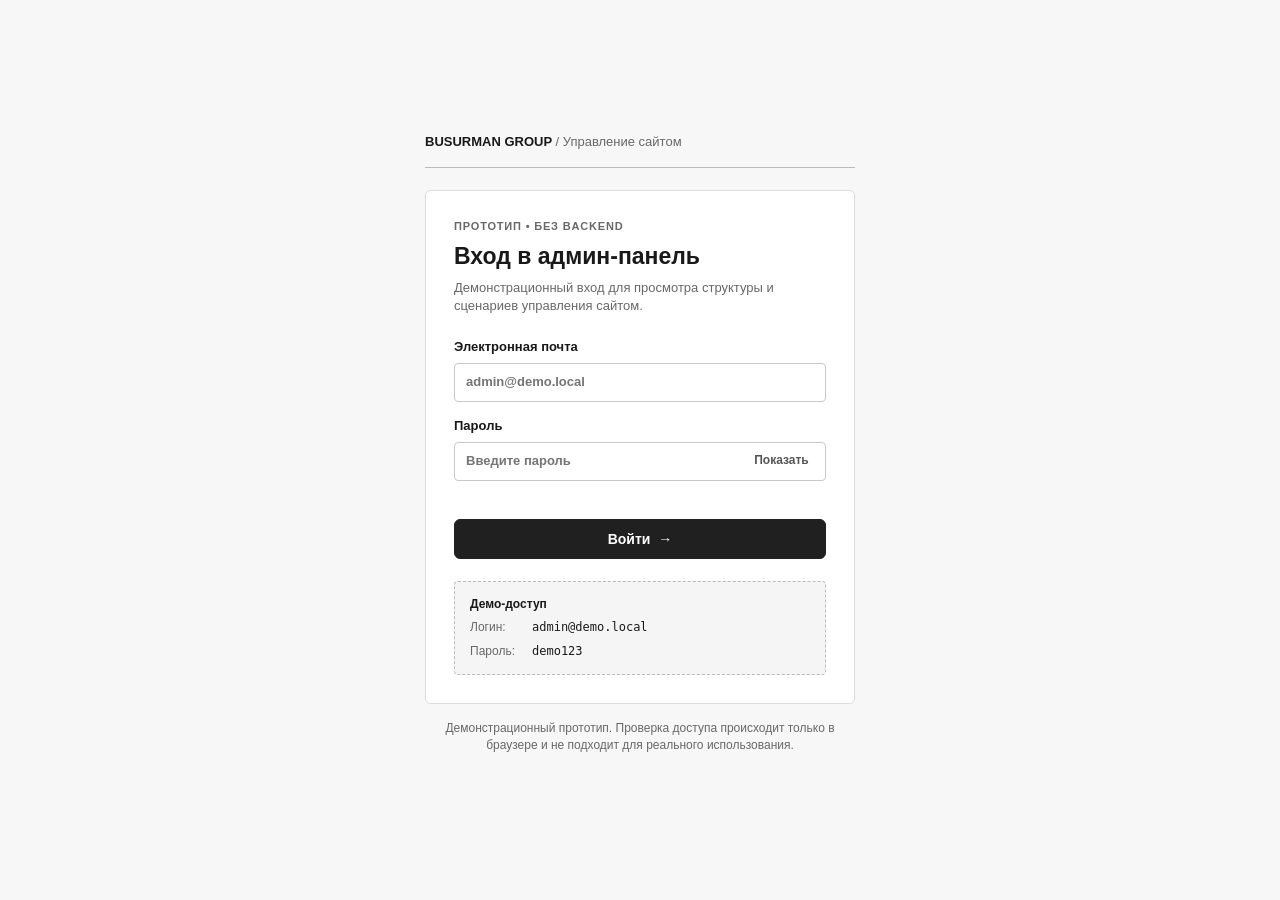
<file: index.html>
<!DOCTYPE html>

<html lang="ru">
<head>
<meta charset="utf-8"/>
<meta content="width=device-width, initial-scale=1" name="viewport"/>
<meta content="noindex, nofollow" name="robots"/>
<title>Админ-панель — Прототип</title>
<link href="style.css?v=5.0.0" rel="stylesheet"/>
<script defer="" src="app.js?v=5.0.0"></script>
</head>
<body data-page="admin">
<svg aria-hidden="true" class="icon-sprite" xmlns="http://www.w3.org/2000/svg">
<symbol id="icon-tags" viewbox="0 0 24 24"><path d="M4 5h10l6 6-9 9-7-7Z" fill="none" stroke="currentColor" stroke-linejoin="round" stroke-width="1.8"></path><circle cx="9" cy="9" fill="none" r="1.5" stroke="currentColor" stroke-width="1.8"></circle></symbol>
<symbol id="icon-images" viewbox="0 0 24 24"><rect fill="none" height="16" rx="2" stroke="currentColor" stroke-width="1.8" width="16" x="4" y="4"></rect><circle cx="9" cy="9" fill="none" r="1.4" stroke="currentColor" stroke-width="1.8"></circle><path d="m5 17 4.5-4.5 3 3L15 13l4 4" fill="none" stroke="currentColor" stroke-linecap="round" stroke-linejoin="round" stroke-width="1.8"></path></symbol>
<symbol id="icon-chart" viewbox="0 0 24 24"><path d="M4 20V11h4v9M10 20V5h4v15M16 20v-8h4v8M3 20h18" fill="none" stroke="currentColor" stroke-linejoin="round" stroke-width="1.8"></path></symbol>
<symbol id="icon-shield" viewbox="0 0 24 24"><path d="m12 3 8 3v6c0 5-3.5 7.5-8 9-4.5-1.5-8-4-8-9V6Z" fill="none" stroke="currentColor" stroke-linejoin="round" stroke-width="1.8"></path><path d="M9 12.5 11 15l4.5-5" fill="none" stroke="currentColor" stroke-linejoin="round" stroke-width="1.8"></path></symbol>
<symbol id="icon-monitor" viewbox="0 0 24 24"><rect fill="none" height="13" rx="2" stroke="currentColor" stroke-width="1.8" width="18" x="3" y="4"></rect><path d="M8 21h8M12 17v4" stroke="currentColor" stroke-linecap="round" stroke-width="1.8"></path></symbol>
<symbol id="icon-home" viewbox="0 0 24 24"><path d="M3 10.5 12 3l9 7.5" fill="none" stroke="currentColor" stroke-linecap="round" stroke-linejoin="round" stroke-width="1.8"></path><path d="M5.5 9.5V20h13V9.5" fill="none" stroke="currentColor" stroke-linecap="round" stroke-linejoin="round" stroke-width="1.8"></path><path d="M9.5 20v-6h5v6" fill="none" stroke="currentColor" stroke-linecap="round" stroke-linejoin="round" stroke-width="1.8"></path></symbol>
<symbol id="icon-book" viewbox="0 0 24 24"><path d="M5 4.5h10.5a3 3 0 0 1 3 3V19H8a3 3 0 0 0-3 3Z" fill="none" stroke="currentColor" stroke-linecap="round" stroke-linejoin="round" stroke-width="1.8"></path><path d="M5 4.5V21" fill="none" stroke="currentColor" stroke-linecap="round" stroke-linejoin="round" stroke-width="1.8"></path><path d="M8 8h7M8 11.5h7" fill="none" stroke="currentColor" stroke-linecap="round" stroke-width="1.8"></path></symbol>
<symbol id="icon-calendar" viewbox="0 0 24 24"><rect fill="none" height="15" rx="2.5" stroke="currentColor" stroke-width="1.8" width="17" x="3.5" y="5.5"></rect><path d="M7.5 3.5v4M16.5 3.5v4M3.5 9.5h17" fill="none" stroke="currentColor" stroke-linecap="round" stroke-width="1.8"></path></symbol>
<symbol id="icon-layout" viewbox="0 0 24 24"><rect fill="none" height="16" rx="2.5" stroke="currentColor" stroke-width="1.8" width="17" x="3.5" y="4"></rect><path d="M3.5 9.5h17M10 9.5V20" fill="none" stroke="currentColor" stroke-width="1.8"></path></symbol>
<symbol id="icon-users" viewbox="0 0 24 24"><path d="M9 11a3.25 3.25 0 1 0 0-6.5A3.25 3.25 0 0 0 9 11Zm7 1a2.75 2.75 0 1 0 0-5.5A2.75 2.75 0 0 0 16 12Z" fill="none" stroke="currentColor" stroke-linecap="round" stroke-linejoin="round" stroke-width="1.8"></path><path d="M3.5 19a5.5 5.5 0 0 1 11 0M13.5 19a4.5 4.5 0 0 1 7 0" fill="none" stroke="currentColor" stroke-linecap="round" stroke-width="1.8"></path></symbol>
<symbol id="icon-play" viewbox="0 0 24 24"><circle cx="12" cy="12" fill="none" r="8.5" stroke="currentColor" stroke-width="1.8"></circle><path d="m10 8.8 5.5 3.2L10 15.2Z" fill="currentColor"></path></symbol>
<symbol id="icon-media" viewbox="0 0 24 24"><path d="M4 16V8a2 2 0 0 1 2-2h1.5a1 1 0 0 1 1 1v10a1 1 0 0 1-1 1H6a2 2 0 0 1-2-2Zm11.5 1V7a1 1 0 0 1 1-1H18a2 2 0 0 1 2 2v8a2 2 0 0 1-2 2h-1.5a1 1 0 0 1-1-1Z" fill="none" stroke="currentColor" stroke-width="1.8"></path><path d="M8.5 8.5a6 6 0 0 1 7 0" fill="none" stroke="currentColor" stroke-linecap="round" stroke-width="1.8"></path></symbol>
<symbol id="icon-inbox" viewbox="0 0 24 24"><path d="M4.5 8.5 7 5h10l2.5 3.5V18a2 2 0 0 1-2 2h-11a2 2 0 0 1-2-2Z" fill="none" stroke="currentColor" stroke-linejoin="round" stroke-width="1.8"></path><path d="M4.5 13h4l1.5 2h4l1.5-2h4" fill="none" stroke="currentColor" stroke-linecap="round" stroke-linejoin="round" stroke-width="1.8"></path></symbol>
<symbol id="icon-card" viewbox="0 0 24 24"><rect fill="none" height="12" rx="2.5" stroke="currentColor" stroke-width="1.8" width="17" x="3.5" y="6"></rect><path d="M3.5 10h17M7 14.5h3.5" fill="none" stroke="currentColor" stroke-linecap="round" stroke-width="1.8"></path></symbol>
<symbol id="icon-settings" viewbox="0 0 24 24"><path d="M12 8.5A3.5 3.5 0 1 0 12 15.5 3.5 3.5 0 0 0 12 8.5Z" fill="none" stroke="currentColor" stroke-width="1.8"></path><path d="M19.4 13.2a1 1 0 0 0 .2 1.1l.1.1a1.8 1.8 0 0 1 0 2.5l-.2.2a1.8 1.8 0 0 1-2.5 0l-.1-.1a1 1 0 0 0-1.1-.2 1 1 0 0 0-.6.9V18a1.8 1.8 0 0 1-1.8 1.8h-.8A1.8 1.8 0 0 1 10.8 18v-.2a1 1 0 0 0-.6-.9 1 1 0 0 0-1.1.2l-.1.1a1.8 1.8 0 0 1-2.5 0l-.2-.2a1.8 1.8 0 0 1 0-2.5l.1-.1a1 1 0 0 0 .2-1.1 1 1 0 0 0-.9-.6H5.5A1.8 1.8 0 0 1 3.7 11v-.8a1.8 1.8 0 0 1 1.8-1.8h.2a1 1 0 0 0 .9-.6 1 1 0 0 0-.2-1.1l-.1-.1a1.8 1.8 0 0 1 0-2.5l.2-.2a1.8 1.8 0 0 1 2.5 0l.1.1a1 1 0 0 0 1.1.2 1 1 0 0 0 .6-.9V3.9A1.8 1.8 0 0 1 12.6 2h.8a1.8 1.8 0 0 1 1.8 1.8V4a1 1 0 0 0 .6.9 1 1 0 0 0 1.1-.2l.1-.1a1.8 1.8 0 0 1 2.5 0l.2.2a1.8 1.8 0 0 1 0 2.5l-.1.1a1 1 0 0 0-.2 1.1 1 1 0 0 0 .9.6h.2a1.8 1.8 0 0 1 1.8 1.8v.8a1.8 1.8 0 0 1-1.8 1.8h-.2a1 1 0 0 0-.9.6Z" fill="none" stroke="currentColor" stroke-linecap="round" stroke-linejoin="round" stroke-width="1.4"></path></symbol>
<symbol id="icon-menu" viewbox="0 0 24 24"><path d="M4 7h16M4 12h16M4 17h16" fill="none" stroke="currentColor" stroke-linecap="round" stroke-width="1.9"></path></symbol>
<symbol id="icon-close" viewbox="0 0 24 24"><path d="M6 6 18 18M18 6 6 18" fill="none" stroke="currentColor" stroke-linecap="round" stroke-width="1.9"></path></symbol>
<symbol id="icon-plus" viewbox="0 0 24 24"><path d="M12 5v14M5 12h14" fill="none" stroke="currentColor" stroke-linecap="round" stroke-width="1.9"></path></symbol>
<symbol id="icon-edit" viewbox="0 0 24 24"><path d="m4 16 10.5-10.5a2.1 2.1 0 0 1 3 0l1 1a2.1 2.1 0 0 1 0 3L8 20l-4 .5Z" fill="none" stroke="currentColor" stroke-linejoin="round" stroke-width="1.8"></path><path d="M13 7l4 4" fill="none" stroke="currentColor" stroke-linecap="round" stroke-width="1.8"></path></symbol>
<symbol id="icon-trash" viewbox="0 0 24 24"><path d="M5 7h14M9 7V5h6v2M8 10v7M12 10v7M16 10v7M7 7l1 12h8l1-12" fill="none" stroke="currentColor" stroke-linecap="round" stroke-linejoin="round" stroke-width="1.8"></path></symbol>
<symbol id="icon-check" viewbox="0 0 24 24"><path d="m5 12 4.2 4.2L19 6.5" fill="none" stroke="currentColor" stroke-linecap="round" stroke-linejoin="round" stroke-width="1.9"></path></symbol>
<symbol id="icon-eye" viewbox="0 0 24 24"><path d="M2.5 12s3.5-6 9.5-6 9.5 6 9.5 6-3.5 6-9.5 6-9.5-6-9.5-6Z" fill="none" stroke="currentColor" stroke-linejoin="round" stroke-width="1.8"></path><circle cx="12" cy="12" fill="none" r="2.8" stroke="currentColor" stroke-width="1.8"></circle></symbol>
<symbol fill="none" id="icon-file-text" stroke="currentColor" stroke-linecap="round" stroke-linejoin="round" stroke-width="1.8" viewbox="0 0 24 24"><path d="M14 2.5H6a2 2 0 0 0-2 2v15a2 2 0 0 0 2 2h12a2 2 0 0 0 2-2v-11Z"></path><path d="M14 2.5v6h6M8 13h8M8 17h6"></path></symbol><symbol fill="none" id="icon-graduation-cap" stroke="currentColor" stroke-linecap="round" stroke-linejoin="round" stroke-width="1.8" viewbox="0 0 24 24"><path d="m2.5 9 9.5-5 9.5 5-9.5 5Z"></path><path d="M6.5 11.5v5c3.1 2.7 7.9 2.7 11 0v-5M21.5 9v7"></path></symbol><symbol fill="none" id="icon-calendar-range" stroke="currentColor" stroke-linecap="round" stroke-linejoin="round" stroke-width="1.8" viewbox="0 0 24 24"><rect height="16" rx="2" width="17" x="3.5" y="5"></rect><path d="M7.5 3v4M16.5 3v4M3.5 10h17M8 14h3M13 14h3M8 18h3"></path></symbol><symbol fill="none" id="icon-clapperboard" stroke="currentColor" stroke-linecap="round" stroke-linejoin="round" stroke-width="1.8" viewbox="0 0 24 24"><rect height="15" rx="2" width="17" x="3.5" y="5"></rect><path d="M3.5 10h17M7 5l-3.5 5M13.5 5 10 10M20 5l-3.5 5M10 13l5 2.8-5 2.7Z"></path></symbol><symbol fill="none" id="icon-message-square-quote" stroke="currentColor" stroke-linecap="round" stroke-linejoin="round" stroke-width="1.8" viewbox="0 0 24 24"><path d="M5 4.5h14a2 2 0 0 1 2 2v10a2 2 0 0 1-2 2H9l-5.5 3v-15a2 2 0 0 1 1.5-2Z"></path><path d="M8 9h3v3H8ZM14 9h3v3h-3Z"></path></symbol><symbol fill="none" id="icon-files" stroke="currentColor" stroke-linecap="round" stroke-linejoin="round" stroke-width="1.8" viewbox="0 0 24 24"><rect height="14" rx="2" width="13" x="7" y="7"></rect><path d="M17 7V5a2 2 0 0 0-2-2H6a2 2 0 0 0-2 2v11a2 2 0 0 0 2 2h1"></path></symbol><symbol fill="none" id="icon-user-round" stroke="currentColor" stroke-linecap="round" stroke-linejoin="round" stroke-width="1.8" viewbox="0 0 24 24"><circle cx="12" cy="8" r="3.5"></circle><path d="M5 20a7 7 0 0 1 14 0"></path></symbol><symbol fill="none" id="icon-chart-line" stroke="currentColor" stroke-linecap="round" stroke-linejoin="round" stroke-width="1.8" viewbox="0 0 24 24"><path d="M3 3v18h18M7 15l4-4 3 2 6-7"></path><path d="M17 6h3v3"></path></symbol><symbol fill="none" id="icon-user-cog" stroke="currentColor" stroke-linecap="round" stroke-linejoin="round" stroke-width="1.8" viewbox="0 0 24 24"><circle cx="9.5" cy="8" r="3.5"></circle><path d="M3 20a6.5 6.5 0 0 1 10-5.5"></path><circle cx="18" cy="17" r="2.2"></circle><path d="M18 12.5v1M18 20.5v1M13.5 17h1M21.5 17h1M14.8 13.8l.7.7M20.5 19.5l.7.7M21.2 13.8l-.7.7M15.5 19.5l-.7.7"></path></symbol><symbol fill="none" id="icon-chevron-down" stroke="currentColor" stroke-linecap="round" stroke-linejoin="round" stroke-width="1.8" viewbox="0 0 24 24"><path d="m6 9 6 6 6-6"></path></symbol><symbol fill="none" id="icon-log-out" stroke="currentColor" stroke-linecap="round" stroke-linejoin="round" stroke-width="1.8" viewbox="0 0 24 24"><path d="M10 4H6a2 2 0 0 0-2 2v12a2 2 0 0 0 2 2h4M14 8l4 4-4 4M8 12h10"></path></symbol></svg>
<div class="shell" id="shell">
<aside aria-label="Основная навигация" class="sidebar" id="sidebar">
<div class="brand">
<div class="brand-name">BUSURMAN GROUP</div>
<div class="brand-subtitle">Администрирование сайта</div>
</div>
<nav aria-label="Основная навигация админ-панели" id="sidebarNav">
<a class="nav-link nav-overview" data-route="overview" href="#/overview"><svg aria-hidden="true" class="nav-icon"><use href="#icon-home"></use></svg><span>Обзор</span></a>
<section class="nav-section" data-nav-section="site">
<button aria-controls="nav-panel-site" aria-expanded="false" class="nav-group-toggle" data-nav-toggle="site" type="button">
<svg aria-hidden="true" class="nav-icon"><use href="#icon-layout"></use></svg><span class="nav-section-title">Сайт</span><svg aria-hidden="true" class="nav-chevron"><use href="#icon-chevron-down"></use></svg>
</button>
<div aria-hidden="true" class="nav-group-panel" id="nav-panel-site" inert="">
<div class="nav-panel-inner"><div class="nav-subnav">
<a class="nav-link nav-child" data-route="site" href="#/site"><svg aria-hidden="true" class="nav-child-icon"><use href="#icon-file-text"></use></svg><span>Страницы</span></a>
<a class="nav-link nav-child" data-route="programs" href="#/programs"><svg aria-hidden="true" class="nav-child-icon"><use href="#icon-graduation-cap"></use></svg><span>Программы</span></a>
<a class="nav-link nav-child" data-route="tariffs" href="#/tariffs"><svg aria-hidden="true" class="nav-child-icon"><use href="#icon-tags"></use></svg><span>Тарифы</span></a>
<a class="nav-link nav-child" data-route="events" href="#/events"><svg aria-hidden="true" class="nav-child-icon"><use href="#icon-calendar-range"></use></svg><span>События</span></a>
<a class="nav-link nav-child" data-route="community" href="#/community"><svg aria-hidden="true" class="nav-child-icon"><use href="#icon-users"></use></svg><span>Сообщество</span></a>
<a class="nav-link nav-child" data-route="preview" href="#/preview"><svg aria-hidden="true" class="nav-child-icon"><use href="#icon-monitor"></use></svg><span>Предпросмотр</span></a>
</div></div>
</div>
</section>
<section class="nav-section" data-nav-section="media">
<button aria-controls="nav-panel-media" aria-expanded="false" class="nav-group-toggle" data-nav-toggle="media" type="button">
<svg aria-hidden="true" class="nav-icon"><use href="#icon-media"></use></svg><span class="nav-section-title">Медиа</span><svg aria-hidden="true" class="nav-chevron"><use href="#icon-chevron-down"></use></svg>
</button>
<div aria-hidden="true" class="nav-group-panel" id="nav-panel-media" inert="">
<div class="nav-panel-inner"><div class="nav-subnav">
<a class="nav-link nav-child" data-route="media" href="#/media"><svg aria-hidden="true" class="nav-child-icon"><use href="#icon-clapperboard"></use></svg><span>Материалы</span></a>
<a class="nav-link nav-child" data-route="reviews" href="#/reviews"><svg aria-hidden="true" class="nav-child-icon"><use href="#icon-message-square-quote"></use></svg><span>Видеоотзывы</span></a>
<a class="nav-link nav-child" data-route="library" href="#/library"><svg aria-hidden="true" class="nav-child-icon"><use href="#icon-images"></use></svg><span>Библиотека</span></a>
</div></div>
</div>
</section>
<section class="nav-section" data-nav-section="sales">
<button aria-controls="nav-panel-sales" aria-expanded="false" class="nav-group-toggle" data-nav-toggle="sales" type="button">
<svg aria-hidden="true" class="nav-icon"><use href="#icon-inbox"></use></svg><span class="nav-section-title">Продажи</span><svg aria-hidden="true" class="nav-chevron"><use href="#icon-chevron-down"></use></svg>
</button>
<div aria-hidden="true" class="nav-group-panel" id="nav-panel-sales" inert="">
<div class="nav-panel-inner"><div class="nav-subnav">
<a class="nav-link nav-child" data-route="leads" href="#/leads"><svg aria-hidden="true" class="nav-child-icon"><use href="#icon-user-round"></use></svg><span>Заявки</span></a>
<a class="nav-link nav-child" data-route="payments" href="#/payments"><svg aria-hidden="true" class="nav-child-icon"><use href="#icon-card"></use></svg><span>Оплаты</span></a>
<a class="nav-link nav-child" data-route="analytics" href="#/analytics"><svg aria-hidden="true" class="nav-child-icon"><use href="#icon-chart-line"></use></svg><span>Аналитика</span></a>
</div></div>
</div>
</section>
<section class="nav-section" data-nav-section="system">
<button aria-controls="nav-panel-system" aria-expanded="false" class="nav-group-toggle" data-nav-toggle="system" type="button">
<svg aria-hidden="true" class="nav-icon"><use href="#icon-settings"></use></svg><span class="nav-section-title">Система</span><svg aria-hidden="true" class="nav-chevron"><use href="#icon-chevron-down"></use></svg>
</button>
<div aria-hidden="true" class="nav-group-panel" id="nav-panel-system" inert="">
<div class="nav-panel-inner"><div class="nav-subnav">
<a class="nav-link nav-child" data-route="staff" href="#/staff"><svg aria-hidden="true" class="nav-child-icon"><use href="#icon-user-cog"></use></svg><span>Команда</span></a>
<a class="nav-link nav-child" data-route="settings" href="#/settings"><svg aria-hidden="true" class="nav-child-icon"><use href="#icon-settings"></use></svg><span>Настройки</span></a>
</div></div>
</div>
</section>
</nav>
<div class="sidebar-footer">Прототип интерфейса · v5.0</div>
</aside>
<div class="workspace">
<header class="topbar">
<div class="topbar-left">
<button aria-expanded="false" aria-label="Открыть меню" class="icon-button mobile-menu" id="menuToggle" type="button"><svg aria-hidden="true" class="icon"><use href="#icon-menu"></use></svg></button>
<span class="topbar-label">Система управления сайтом</span>
<span class="topbar-separator">/</span>
<span id="currentPageName">Обзор</span>
</div>
<div class="topbar-right"><span class="prototype-pill">ДЕМО</span><label class="role-picker"><span>Демо-роль</span><select aria-label="Демо-роль" id="roleSwitcher"></select></label><button class="btn btn-small" data-action="logout" type="button">Выйти</button></div>
</header>
<main class="content" id="mainContent" tabindex="-1"></main>
</div>
<div class="mobile-backdrop" hidden="" id="mobileBackdrop"></div>
</div>
<div id="modalRoot"></div>
<div aria-live="polite" class="toast" id="toast" role="status"></div>
</body>
</html>
</file>
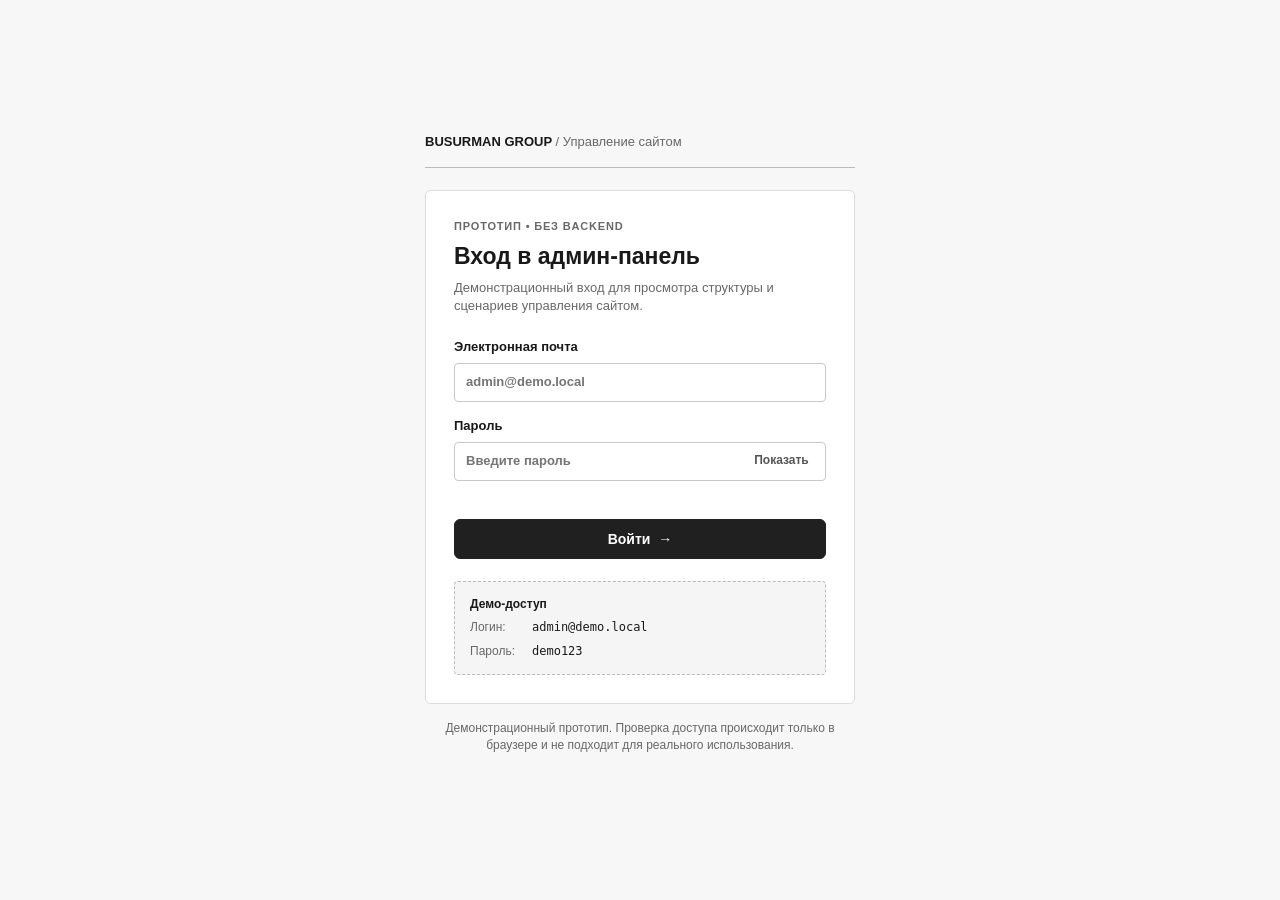
<file: login.html>
<!doctype html>
<html lang="ru">
<head>
  <meta charset="utf-8">
  <meta name="viewport" content="width=device-width, initial-scale=1">
  <meta name="robots" content="noindex, nofollow">
  <title>Вход — Админ-панель сайта</title>
  <link rel="stylesheet" href="style.css?v=5.0.0">
  <script src="app.js?v=5.0.0" defer></script>
</head>
<body data-page="login" class="login-page">
  <main class="login-wrap">
    <div class="login-topline">BUSURMAN GROUP <span> / Управление сайтом</span></div>
    <section class="login-card" aria-labelledby="login-title">
      <div class="eyebrow">ПРОТОТИП • БЕЗ BACKEND</div>
      <h1 id="login-title">Вход в админ-панель</h1>
      <p class="muted">Демонстрационный вход для просмотра структуры и сценариев управления сайтом.</p>
      <form id="loginForm" novalidate>
        <label class="field"><span>Электронная почта</span>
          <input id="loginEmail" name="email" type="email" autocomplete="username" inputmode="email" placeholder="admin@demo.local" aria-describedby="loginError" required>
        </label>
        <label class="field"><span>Пароль</span>
          <span class="password-input-wrap"><input id="loginPassword" name="password" type="password" autocomplete="current-password" placeholder="Введите пароль" aria-describedby="loginError" required>
          <button class="password-toggle" type="button" id="passwordToggle" aria-controls="loginPassword" aria-pressed="false">Показать</button></span>
        </label>
        <div id="loginError" class="form-error login-form-error" role="alert" aria-live="polite"></div>
        <button type="submit" class="btn btn-primary btn-full">Войти <span aria-hidden="true">→</span></button>
      </form>
      <div class="demo-credentials">
        <strong>Демо-доступ</strong>
        <div><span>Логин:</span> <code>admin@demo.local</code></div>
        <div><span>Пароль:</span> <code>demo123</code></div>
      </div>
    </section>
    <p class="tiny muted login-note">Демонстрационный прототип. Проверка доступа происходит только в браузере и не подходит для реального использования.</p>
  </main>
</body>
</html>
</file>
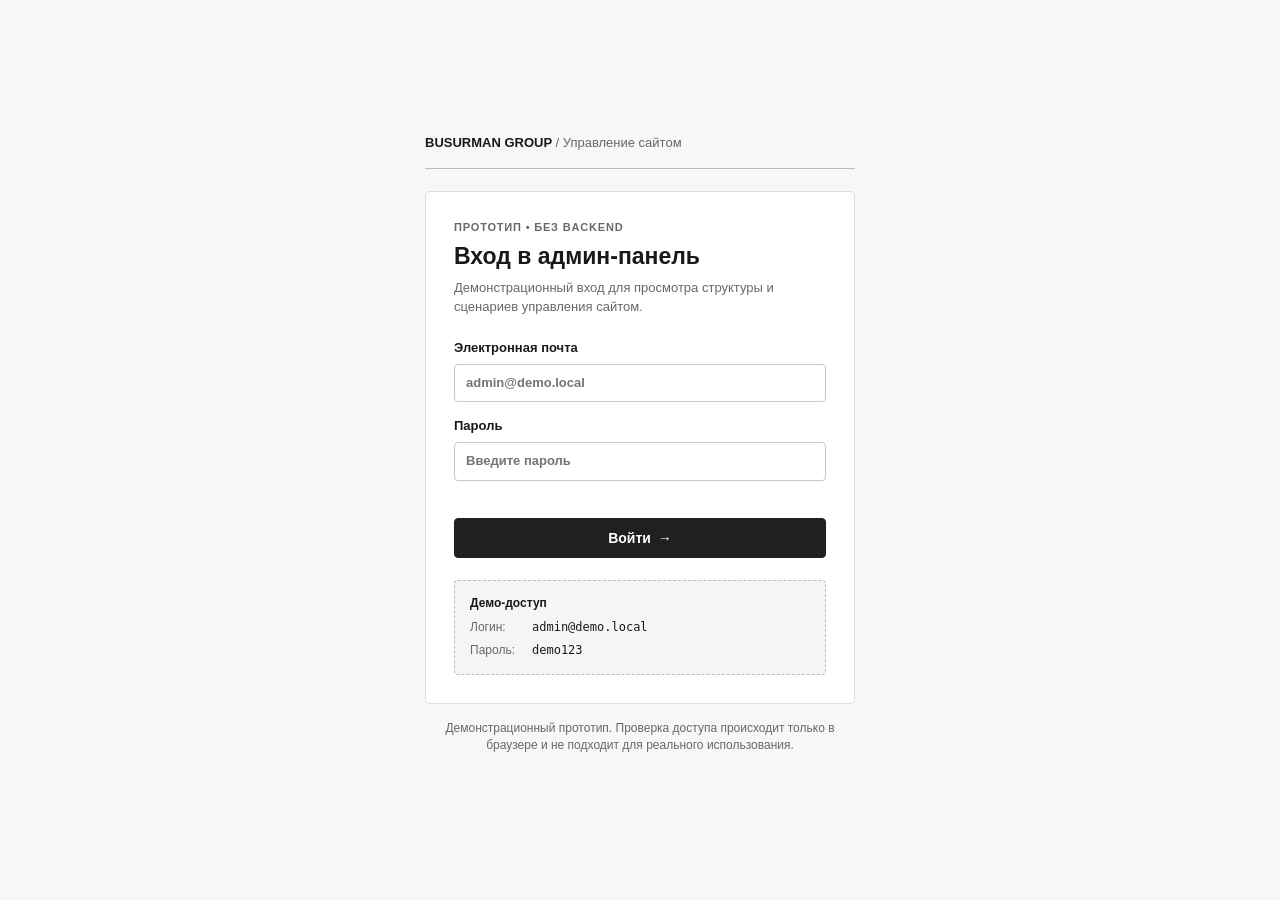
<file: mnt/data/aidar_admin_prototype/login.html>
<!doctype html>
<html lang="ru">
<head>
  <meta charset="utf-8">
  <meta name="viewport" content="width=device-width, initial-scale=1">
  <meta name="robots" content="noindex, nofollow">
  <title>Вход — Админ-панель сайта</title>
  <link rel="stylesheet" href="style.css">
  <script src="app.js" defer></script>
</head>
<body data-page="login" class="login-page">
  <main class="login-wrap">
    <div class="login-topline">BUSURMAN GROUP <span> / Управление сайтом</span></div>
    <section class="login-card" aria-labelledby="login-title">
      <div class="eyebrow">ПРОТОТИП • БЕЗ BACKEND</div>
      <h1 id="login-title">Вход в админ-панель</h1>
      <p class="muted">Демонстрационный вход для просмотра структуры и сценариев управления сайтом.</p>
      <form id="loginForm" novalidate>
        <label class="field"><span>Электронная почта</span>
          <input id="loginEmail" name="email" type="email" autocomplete="username" placeholder="admin@demo.local" required>
        </label>
        <label class="field"><span>Пароль</span>
          <input id="loginPassword" name="password" type="password" autocomplete="current-password" placeholder="Введите пароль" required>
        </label>
        <div id="loginError" class="form-error" role="alert" aria-live="polite"></div>
        <button type="submit" class="btn btn-primary btn-full">Войти <span aria-hidden="true">→</span></button>
      </form>
      <div class="demo-credentials">
        <strong>Демо-доступ</strong>
        <div><span>Логин:</span> <code>admin@demo.local</code></div>
        <div><span>Пароль:</span> <code>demo123</code></div>
      </div>
    </section>
    <p class="tiny muted login-note">Демонстрационный прототип. Проверка доступа происходит только в браузере и не подходит для реального использования.</p>
  </main>
</body>
</html>
</file>
<file: style.css>
:root {
  color-scheme: light;
  --bg: #f7f7f7;
  --paper: #ffffff;
  --ink: #191919;
  --muted: #686868;
  --border: #dddddd;
  --border-strong: #bfbfbf;
  --fill: #f1f1f1;
  --focus: #444;
  --danger: #a42c2c;
  --radius: 6px;
  font-family: -apple-system, BlinkMacSystemFont, "Segoe UI", Arial, sans-serif;
  font-size: 14px;
  line-height: 1.45;
}
* { box-sizing: border-box; }
html, body { margin: 0; min-height: 100%; }
body { background: var(--bg); color: var(--ink); }
a { color: inherit; text-decoration: none; }
a:hover { text-decoration: underline; }
button, input, select, textarea { font: inherit; }
button { cursor: pointer; }
button:disabled { cursor: not-allowed; opacity: .45; }
:focus-visible { outline: 2px solid var(--focus); outline-offset: 2px; }
h1, h2, h3, h4, p { margin-top: 0; }
h1 { font-size: 25px; line-height: 1.2; font-weight: 650; margin-bottom: 8px; }
h2 { font-size: 17px; font-weight: 650; margin-bottom: 0; }
h3 { font-size: 15px; font-weight: 650; margin-bottom: 8px; }
p { margin-bottom: 12px; }
.muted { color: var(--muted); }
.tiny { font-size: 12px; }
.small { font-size: 13px; }
.eyebrow { font-size: 11px; letter-spacing: .075em; font-weight: 700; color: var(--muted); }
.helper { color: var(--muted); font-size: 12px; margin-top: 4px; }
.shell { display: flex; min-height: 100vh; }
.sidebar { position: sticky; top: 0; height: 100vh; overflow-y: auto; flex: 0 0 246px; background: var(--paper); border-right: 1px solid var(--border); display: flex; flex-direction: column; }
.brand { padding: 24px 20px 18px; border-bottom: 1px solid var(--border); }
.brand-name { font-size: 14px; font-weight: 750; letter-spacing: .025em; }
.brand-subtitle { font-size: 12px; margin-top: 4px; color: var(--muted); }
.sidebar nav { padding: 12px 10px; }
.nav-group-title { font-size: 10px; font-weight: 700; letter-spacing: .09em; color: #777; padding: 18px 12px 7px; }
.nav-link { padding: 10px 12px; display: flex; align-items: center; gap: 10px; border-radius: 8px; color: #4d4d4d; font-size: 13px; }
.nav-link:hover { background: var(--fill); text-decoration: none; }
.nav-link.active { background: #efefef; color: #111; font-weight: 650; box-shadow: inset 0 0 0 1px #d5d5d5; }
.icon-sprite { position: absolute; width: 0; height: 0; overflow: hidden; }
.icon { width: 18px; height: 18px; display: inline-block; flex: 0 0 auto; }
.nav-icon { width: 18px; height: 18px; color: #666; flex: 0 0 auto; }
.nav-link.active .nav-icon { color: #111; }
.sidebar-footer { border-top: 1px solid var(--border); padding: 18px 20px; color: var(--muted); font-size: 12px; margin-top: auto; }
.workspace { min-width: 0; flex: 1; }
.topbar { min-height: 68px; background: var(--paper); border-bottom: 1px solid var(--border); padding: 0 34px; display: flex; justify-content: space-between; align-items: center; gap: 15px; }
.topbar-left, .topbar-right { display: flex; align-items: center; gap: 12px; min-width: 0; }
.topbar-label { color: var(--muted); }
.topbar-separator { color: #ccc; }
.topbar-user { font-size: 13px; }
.prototype-pill { font-size: 10px; padding: 3px 8px; border: 1px solid #aaa; border-radius: 3px; font-weight: 700; letter-spacing: .06em; }
.content { max-width: 1500px; padding: 32px 34px 65px; margin: 0 auto; }
.page-heading { display: flex; align-items: flex-start; justify-content: space-between; gap: 18px; margin-bottom: 22px; }
.page-heading p { color: var(--muted); margin-bottom: 0; max-width: 800px; }
.page-actions, .toolbar, .inline-actions { display: flex; align-items: center; gap: 8px; flex-wrap: wrap; }
.page-actions { justify-content: flex-end; }
.btn { display: inline-flex; justify-content: center; align-items: center; gap: 8px; border: 1px solid #bdbdbd; color: #222; background: var(--paper); border-radius: 6px; padding: 9px 13px; min-height: 36px; text-decoration: none; font-weight: 550; white-space: nowrap; }
.btn .icon { width: 16px; height: 16px; }
.btn:hover:not(:disabled) { background: #f1f1f1; text-decoration: none; }
.btn-primary { color: #fff; background: #202020; border-color: #202020; }
.btn-primary:hover:not(:disabled) { color: #fff; background: #424242; }
.btn-small { padding: 6px 9px; min-height: 29px; font-size: 12px; }
.btn-danger { color: var(--danger); border-color: #c9a4a4; }
.btn-full { width: 100%; }
.link-btn { background: transparent; border: 0; padding: 0; font-weight: 600; color: #252525; text-decoration: underline; }
.danger-text { color: var(--danger); }
.card { border: 1px solid var(--border); background: var(--paper); border-radius: var(--radius); padding: 20px; min-width: 0; }
.card + .card { margin-top: 15px; }
.section-title { display: flex; align-items: center; justify-content: space-between; gap: 15px; margin-bottom: 15px; }
.section-title .btn { flex-shrink: 0; }
.note { border: 1px dashed #bbb; background: #fbfbfb; padding: 13px 16px; font-size: 13px; color: #505050; border-radius: 4px; margin-bottom: 22px; }
.note strong { color: #222; }
.grid { display: grid; gap: 14px; }
.stats-grid { grid-template-columns: repeat(4, minmax(0, 1fr)); margin-bottom: 22px; }
.two-col { grid-template-columns: minmax(0, 1.65fr) minmax(280px, 1fr); }
.three-col { grid-template-columns: repeat(3, minmax(0, 1fr)); }
.stat-label { color: var(--muted); font-size: 12px; }
.stat-top { display: flex; align-items: center; justify-content: space-between; gap: 12px; }
.stat-icon-wrap { width: 38px; height: 38px; border-radius: 10px; display: inline-grid; place-items: center; background: #f2f2f2; border: 1px solid #e2e2e2; color: #3a3a3a; }
.stat-icon-wrap .icon { width: 18px; height: 18px; }
.stat-number { margin-top: 12px; font-size: 29px; line-height: 1; font-weight: 650; letter-spacing: -.025em; }
.stat-foot { color: var(--muted); font-size: 11px; margin-top: 10px; }
.toolbar { padding: 14px; border-bottom: 1px solid var(--border); }
.toolbar input { min-width: 200px; flex: 1; }
.toolbar select { max-width: 220px; }
input, select, textarea { background: #fff; color: #222; border: 1px solid #c9c9c9; padding: 9px 11px; border-radius: 4px; outline: none; max-width: 100%; }
input:focus, select:focus, textarea:focus { border-color: #444; box-shadow: 0 0 0 1px #777; }
input[type="checkbox"] { width: 16px; height: 16px; padding: 0; }
textarea { width: 100%; min-height: 90px; resize: vertical; }
.field { display: flex; flex-direction: column; gap: 6px; min-width: 0; font-size: 13px; font-weight: 600; }
.field > input, .field > select { width: 100%; }
.field small { color: var(--muted); font-size: 11px; font-weight: 400; }
.checkbox-field { display: flex; gap: 9px; align-items: flex-start; font-weight: 500; padding: 10px 0; }
.checkbox-field span { flex: 1; }
.form-grid { display: grid; grid-template-columns: 1fr 1fr; gap: 14px; }
.form-grid > .full { grid-column: 1 / -1; }
.table-wrap { max-width: 100%; overflow-x: auto; }
table { width: 100%; border-collapse: collapse; white-space: nowrap; font-size: 13px; }
thead { background: #fafafa; }
th, td { padding: 12px 14px; text-align: left; border-bottom: 1px solid #e9e9e9; vertical-align: middle; }
th { color: #626262; font-size: 11px; font-weight: 700; }
tbody tr:hover { background: #fcfcfc; }
tr:last-child td { border-bottom: 0; }
.td-wrap { white-space: normal; min-width: 170px; max-width: 330px; }
.cell-primary { font-weight: 600; }
.cell-detail { font-size: 11px; color: var(--muted); margin-top: 3px; }
.row-actions { display: flex; align-items: center; justify-content: flex-end; gap: 8px; }
.tag { display: inline-block; background: #f1f1f1; border: 1px solid #dedede; border-radius: 3px; padding: 3px 7px; font-size: 11px; font-weight: 600; color: #454545; }
.tag.solid { background: #e3e3e3; border-color: #b9b9b9; }
.tag.dashed { background: #fff; border-style: dashed; }
.table-footer { border-top: 1px solid var(--border); display: flex; justify-content: space-between; padding: 11px 14px; gap: 10px; font-size: 12px; color: var(--muted); }
.empty { padding: 38px 20px; text-align: center; color: var(--muted); }
.list-clean { list-style: none; padding: 0; margin: 0; }
.list-clean li { padding: 12px 0; border-top: 1px solid #ebebeb; }
.list-clean li:first-child { border-top: 0; }
.list-row { display: flex; gap: 12px; align-items: flex-start; justify-content: space-between; }
.list-row > div { min-width: 0; }
.list-row p { color: var(--muted); font-size: 12px; margin: 3px 0 0; }
.metric-bar { height: 7px; background: #ececec; border-radius: 4px; overflow: hidden; min-width: 90px; }
.metric-bar span { height: 100%; display: block; background: #555; }
.steps { display: flex; flex-wrap: wrap; gap: 7px; }
.step { flex: 1; min-width: 145px; border: 1px solid #d4d4d4; padding: 12px; border-radius: 4px; }
.step b { display: block; margin-bottom: 5px; }
.step p { color: var(--muted); font-size: 12px; margin: 0; }
.mini-heading { margin-bottom: 6px; font-weight: 650; }
.divider { height: 1px; background: var(--border); margin: 18px 0; }
.preview-list { display: grid; gap: 10px; }
.preview-item { border: 1px dashed var(--border-strong); padding: 14px; display: flex; align-items: center; justify-content: space-between; gap: 14px; border-radius: 4px; }
.preview-item .sequence { font-weight: 700; color: var(--muted); width: 25px; }
.preview-item > div { flex: 1; }
.preview-item small { display: block; margin-top: 3px; color: var(--muted); }
.tabs { display: flex; gap: 5px; border-bottom: 1px solid var(--border); padding: 0 18px; overflow-x: auto; }
.tab { border: none; background: transparent; border-bottom: 2px solid transparent; padding: 12px; white-space: nowrap; }
.tab[aria-selected="true"] { border-bottom-color: #111; font-weight: 650; }
.tab:hover { background: #f8f8f8; }
.info-grid { display: grid; grid-template-columns: 160px 1fr; gap: 10px 16px; }
.info-grid dt { color: var(--muted); }
.info-grid dd { margin: 0; overflow-wrap: anywhere; }
.modal-backdrop { position: fixed; inset: 0; z-index: 50; display: flex; justify-content: center; align-items: center; background: rgb(0 0 0 / .44); padding: 18px; }
.modal { background: white; width: min(700px, 100%); max-height: min(860px, 94vh); display: flex; flex-direction: column; border: 1px solid #777; border-radius: 5px; box-shadow: 0 12px 45px rgb(0 0 0 / .18); }
.modal-header { display: flex; align-items: center; justify-content: space-between; padding: 18px 22px; border-bottom: 1px solid var(--border); }
.modal-header h2 { margin: 0; }
.icon-button { display: inline-grid; place-items: center; width: 34px; height: 34px; background: white; border: 1px solid #ccc; border-radius: 8px; color: #333; }
.icon-button:hover { background: #f5f5f5; }
.icon-button .icon { width: 17px; height: 17px; }
.modal-body { padding: 20px 22px; overflow: auto; flex: 1 1 auto; min-height: 0; }
#entityForm { display: flex; flex-direction: column; min-height: 0; overflow: hidden; }
.modal-footer { flex: 0 0 auto; border-top: 1px solid var(--border); padding: 15px 22px; display: flex; justify-content: flex-end; gap: 9px; }
.form-error { color: var(--danger); font-size: 12px; min-height: 18px; margin: 4px 0; }
.toast { position: fixed; bottom: 25px; right: 25px; z-index: 60; padding: 12px 18px; background: #252525; color: white; border-radius: 4px; box-shadow: 0 8px 24px rgb(0 0 0 / .14); opacity: 0; transform: translateY(12px); pointer-events: none; transition: opacity .2s, transform .2s; font-size: 13px; }
.toast.visible { opacity: 1; transform: translateY(0); }
.login-page { min-height: 100vh; display: grid; place-items: center; padding: 25px; }
.login-wrap { width: 100%; max-width: 430px; }
.login-topline { font-weight: 700; font-size: 13px; padding-bottom: 15px; border-bottom: 1px solid #bbb; margin-bottom: 22px; }
.login-topline span { font-weight: 400; color: var(--muted); }
.login-card { padding: 28px; background: #fff; border: 1px solid var(--border); border-radius: 5px; }
.login-card h1 { font-size: 23px; margin-top: 8px; }
.login-card .muted { font-size: 13px; margin: 0 0 22px; }
.login-card .field { margin-bottom: 15px; }
.demo-credentials { padding: 14px 15px; background: #f5f5f5; border: 1px dashed #bbb; border-radius: 4px; margin-top: 22px; font-size: 12px; }
.demo-credentials > div { margin-top: 6px; display: flex; gap: 8px; }
.demo-credentials span { color: var(--muted); width: 54px; }
.demo-credentials code { font-size: 12px; }
.login-note { margin-top: 16px; text-align: center; }
.quick-grid .btn { justify-content: flex-start; }
.mobile-menu, .mobile-backdrop { display: none; }
@media (max-width: 1050px) { .stats-grid { grid-template-columns: repeat(2, minmax(0, 1fr)); } .two-col, .three-col { grid-template-columns: 1fr; } .sidebar { flex-basis: 220px; } .content { padding: 25px; } .topbar { padding: 0 25px; } }
@media (max-width: 760px) {
  .sidebar { position: fixed; left: 0; top: 0; width: 265px; height: 100vh; z-index: 40; transform: translateX(-110%); transition: transform .2s; box-shadow: 3px 0 16px rgb(0 0 0 / .08); }
  .sidebar.open { transform: translateX(0); }
  .mobile-menu { display: inline-grid; }
  .mobile-backdrop:not([hidden]) { display: block; background: rgb(0 0 0 / .25); position: fixed; inset: 0; z-index: 30; }
  .topbar { min-height: 58px; padding: 0 16px; }
  .topbar-label, .topbar-separator, .topbar-user { display: none; }
  .content { padding: 21px 15px 40px; }
  .page-heading { display: block; }
  .page-actions { margin-top: 13px; justify-content: flex-start; }
  h1 { font-size: 22px; }
  .card { padding: 14px; }
  .toolbar { padding: 10px; }
  .toolbar input { flex-basis: 100%; }
  .toolbar select { max-width: none; flex: 1; min-width: 120px; }
  .form-grid { grid-template-columns: 1fr; }
  .info-grid { grid-template-columns: 110px 1fr; }
  .modal-body { padding: 16px; }
  .modal-header, .modal-footer { padding: 13px 16px; }
  .preview-item { align-items: flex-start; }
  .preview-item .btn { align-self: center; }
}
@media (max-width: 400px) { .stats-grid { grid-template-columns: 1fr 1fr; gap: 8px; } .stat-number { font-size: 23px; } .stat-foot { font-size: 10px; } .login-card { padding: 20px; } }

/* Дополнительные интерфейсы v2 — те же нейтральные цвета и типографика. */
.role-picker { display: flex; align-items: center; gap: 7px; font-size: 12px; color: var(--muted); }
.role-picker select { max-width: 240px; border: 1px solid var(--border); background: white; color: var(--ink); padding: 6px 7px; font-size: 12px; border-radius: 5px; }
.mode-switch { display: flex; align-items: center; gap: 7px; margin-bottom: 15px; }
.mode-switch .btn { padding: 7px 14px; }
.calendar-scroll { overflow-x: auto; }
.calendar-grid { display: grid; grid-template-columns: repeat(7,minmax(110px,1fr)); border: 1px solid var(--border); min-width: 770px; }
.calendar-head { padding: 10px; color: var(--muted); background: #f4f4f4; font-size: 12px; text-align: center; border-bottom: 1px solid var(--border); }
.calendar-cell { min-height: 122px; border-top: 1px solid var(--border); border-right: 1px solid var(--border); padding: 8px; background: white; }
.calendar-cell:nth-child(7n) { border-right: 0; }
.calendar-empty { background: #fafafa; }
.calendar-day { font-weight: 650; font-size: 12px; margin-bottom: 8px; }
.calendar-event { display: block; text-align: left; font-size: 11px; white-space: normal; width: 100%; padding: 7px; background: #f0f0f0; border: 1px solid #dedede; border-radius: 5px; margin-bottom: 5px; color: #333; }
.calendar-event:hover { background: #e4e4e4; }
.calendar-event small { display: block; margin-top: 4px; color: #777; }
.calendar-event.cancelled { opacity: .5; text-decoration: line-through; }
.kanban { display: grid; grid-template-columns: repeat(4,minmax(190px,1fr)); align-items: start; gap: 12px; overflow-x: auto; }
.kanban-col { background: #eee; padding: 11px; min-height: 300px; border: 1px solid #dedede; border-radius: 6px; }
.kanban-header { display: flex; align-items: center; justify-content: space-between; padding: 4px 2px 12px; }
.kanban-header span { background: white; border: 1px solid #ddd; padding: 1px 7px; border-radius: 20px; font-size: 12px; }
.kanban-card { display: grid; gap: 5px; width: 100%; text-align: left; background: white; border: 1px solid #d6d6d6; border-radius: 6px; padding: 12px; margin-bottom: 8px; color: var(--ink); }
.kanban-card:hover { border-color: #999; }
.kanban-card small { color: var(--muted); }
.modal-wide { width: min(900px,100%); }
.profile-grid { display: grid; grid-template-columns: 1fr 1fr; gap: 24px; }
.timeline { max-height: 275px; overflow-y: auto; border-left: 2px solid #e0e0e0; margin: 12px 0 17px 7px; }
.timeline-item { padding: 0 0 14px 14px; position: relative; }
.timeline-item::before { content: ''; position: absolute; left: -6px; top: 4px; width: 8px; height: 8px; border-radius: 50%; background: #999; }
.timeline-item b { font-size: 12px; }
.timeline-item p { color: var(--muted); font-size: 13px; margin: 4px 0 0; overflow-wrap: anywhere; }
.note-form { padding-top: 5px; }
.asset-grid { display: grid; grid-template-columns: repeat(3,minmax(0,1fr)); gap: 14px; margin-top: 16px; }
.asset-card { padding: 0; overflow: hidden; }
.asset-thumb { background: #f1f1f1; height: 150px; display: grid; place-items: center; overflow: hidden; border-bottom: 1px solid var(--border); }
.asset-thumb .icon { width: 34px; height: 34px; color: #aaa; }
.asset-thumb img { width: 100%; height: 100%; object-fit: cover; }
.asset-body { padding: 14px; }
.asset-body strong { display: block; overflow-wrap: anywhere; }
.asset-body p { margin: 6px 0; }
.asset-body .row-actions { margin-top: 12px; flex-wrap: wrap; }
.upload-control { cursor: pointer; }
.preview-tools { display: flex; align-items: end; gap: 14px; flex-wrap: wrap; margin-bottom: 16px; }
.preview-tools label { display: grid; gap: 7px; font-size: 12px; color: var(--muted); }
.preview-tools select, .toolbar select, .toolbar label select { border: 1px solid #ccc; background: white; border-radius: 5px; padding: 8px 10px; color: #222; }
.preview-tools select { min-width: 170px; max-width: 360px; }
.preview-stage { min-height: 580px; display: flex; justify-content: center; align-items: flex-start; background: #ededed; padding: 24px; border: 1px solid var(--border); border-radius: 7px; overflow: auto; }
.site-mock { background: white; border: 1px solid #d7d7d7; min-height: 480px; box-shadow: 0 8px 28px rgb(0 0 0 / .055); transition: width .2s; }
.mock-phone { width: 360px; max-width: 100%; }
.mock-desktop { width: 100%; max-width: 1040px; }
.mock-bar { display: flex; justify-content: space-between; padding: 16px 22px; font-size: 11px; border-bottom: 1px solid #ddd; }
.mock-hero { padding: 43px 23px; background: #eee; }
.mock-hero h1 { font-size: clamp(24px,3vw,42px); max-width: 650px; }
.mock-hero p { color: #555; }
.mock-section { padding: 29px 23px; }
.mock-section h3 { margin-top: 20px; }
.preview-tariff { padding: 10px 0; border-bottom: 1px solid #eee; display: flex; justify-content: space-between; gap: 15px; flex-wrap: wrap; }
.mock-bottom { padding: 16px 23px; font-size: 11px; color: #999; border-top: 1px solid #ddd; }
.bars { display: grid; gap: 13px; }
.bar-row { display: grid; grid-template-columns: minmax(105px,1fr) minmax(70px,2fr) 105px; align-items: center; gap: 12px; font-size: 12px; }
.bar-row > span { min-width: 0; overflow-wrap: anywhere; }
.bar-row b { text-align: right; }
.bar-track { height: 11px; background: #eee; border-radius: 2px; overflow: hidden; }
.bar-fill { background: #777; height: 100%; min-width: 0; }
@media (max-width: 1250px) { .asset-grid { grid-template-columns: repeat(2,minmax(0,1fr)); } }
@media (max-width: 850px) { .kanban { grid-template-columns: repeat(4,210px); } .profile-grid { grid-template-columns: 1fr; } }
@media (max-width: 760px) { .role-picker span { display: none; } .role-picker select { max-width: 140px; } .asset-grid { grid-template-columns: 1fr; } .preview-stage { padding: 12px; } .bar-row { grid-template-columns: 90px minmax(70px,1fr) 65px; gap: 7px; } .calendar-grid { min-width: 770px; } .mode-switch { flex-wrap: wrap; } }
@media (max-width: 760px) {
  .topbar { gap: 7px; }
  .topbar-left, .topbar-right { gap: 6px; }
  .topbar .prototype-pill { display: none; }
  .topbar-left #currentPageName { display: block; max-width: 98px; font-size: 12px; white-space: nowrap; overflow: hidden; text-overflow: ellipsis; }
  .role-picker select { width: 98px; max-width: 98px; font-size: 11px; }
  .topbar-right .btn { padding: 5px 7px; min-height: 29px; }
}

.password-input-wrap { display: flex; align-items: center; position: relative; width: 100%; }
.password-input-wrap input { width: 100%; padding-right: 92px; }
.password-toggle { position: absolute; right: 7px; min-width: 75px; height: 32px; padding: 0 7px; border: none; background: transparent; color: #555; font-size: 12px; font-weight: 600; border-radius: 4px; }
.password-toggle:hover { background: #f1f1f1; }
.login-form-error { min-height: 19px; }
.login-page input[aria-invalid="true"] { border-color: #b92e2e; outline-color: #b92e2e; }
@media (max-width: 1050px) { .sidebar { flex-basis: 220px; } }
@media (max-width: 760px) {
  .sidebar { width: min(310px, 88vw); flex-basis: auto; }
  .sidebar nav { padding-top: 12px; }
  .nav-group-toggle { min-height: 47px; }
  .nav-child { min-height: 43px; }
  .context-nav { gap: 16px; margin-bottom: 18px; }
}



/* v5.0 — компактная навигация со вложенными разделами и мягкими анимациями */
.sidebar { flex: 0 0 252px; }
.sidebar nav#sidebarNav { display: flex; flex-direction: column; gap: 5px; padding: 16px 12px 25px; }
.sidebar .nav-link { min-height: 41px; padding: 10px 12px; gap: 12px; border-radius: 9px; font-size: 13px; line-height: 1.3; transition: background-color .18s ease, color .18s ease, box-shadow .18s ease; }
.sidebar .nav-link:hover { background: #f4f4f4; }
.sidebar .nav-overview { font-weight: 620; margin-bottom: 5px; }
.sidebar .nav-overview.active { color: #171717; background: #ececec; box-shadow: none; }
.sidebar .nav-overview .nav-icon { width: 19px; height: 19px; }
.nav-section { min-width: 0; }
.nav-group-toggle { width: 100%; min-height: 45px; border: 1px solid transparent; border-radius: 9px; background: none; color: #424242; display: flex; align-items: center; gap: 12px; padding: 10px 12px; cursor: pointer; text-align: left; font-weight: 640; font-size: 13px; transition: background-color .2s ease, border-color .2s ease, color .2s ease; }
.nav-group-toggle .nav-icon { width: 19px; height: 19px; color: #666; }
.nav-group-toggle:hover { background: #f4f4f4; }
.nav-group-toggle:active { background: #eaeaea; }
.nav-section.contains-active > .nav-group-toggle { color: #161616; }
.nav-section.expanded > .nav-group-toggle { background: #f1f1f1; border-color: #ededed; }
.nav-section.expanded > .nav-group-toggle .nav-icon { color: #333; }
.nav-section-title { flex: 1; }
.nav-chevron { flex-shrink: 0; width: 15px; height: 15px; color: #888; transition: transform .25s cubic-bezier(.2,.75,.25,1); }
.nav-section.expanded .nav-chevron { transform: rotate(-180deg); }
.nav-group-panel { display: grid; grid-template-rows: 0fr; opacity: 0; visibility: hidden; transition: grid-template-rows .28s cubic-bezier(.22,.8,.28,1), opacity .19s ease, visibility .28s; }
.nav-section.expanded .nav-group-panel { grid-template-rows: 1fr; opacity: 1; visibility: visible; }
.nav-panel-inner { overflow: hidden; min-height: 0; }
.nav-subnav { margin: 5px 0 8px 17px; border-left: 1px solid #e5e5e5; padding: 0 0 0 9px; display: flex; flex-direction: column; gap: 2px; }
.sidebar .nav-child { min-height: 39px; padding: 9px 11px; gap: 11px; color: #656565; font-size: 12.7px; font-weight: 440; position: relative; }
.nav-child-icon { width: 16px; height: 16px; flex-shrink: 0; color: #828282; transition: color .18s ease; }
.sidebar .nav-child:hover { background: #f6f6f6; color: #222; }
.sidebar .nav-child:hover .nav-child-icon { color: #4a4a4a; }
.sidebar .nav-child.active { background: #eaeaea; color: #171717; box-shadow: none; font-weight: 660; }
.sidebar .nav-child.active .nav-child-icon { color: #222; }
.sidebar .nav-child.active::before { content: ''; position: absolute; left: -10px; top: 9px; bottom: 9px; border-radius: 4px; width: 2px; background: #333; }
.sidebar-footer { padding: 15px 20px; font-size: 11px; color: #888; }
/* Состояние hover/active у кнопок и ссылок */
.btn { transition: background-color .17s ease, border-color .17s ease, transform .17s ease, box-shadow .17s ease; }
.btn:active:not(:disabled) { transform: translateY(1px); }
.icon-button { transition: background-color .17s ease, border-color .17s ease; }
.stat-card { transition: transform .2s ease, box-shadow .2s ease; }
.stat-card:hover { transform: translateY(-2px); box-shadow: 0 5px 15px rgb(0 0 0 / .035); }
/* Анимация только при смене маршрута, НЕ при каждом вводе в таблице/форме */
.content.route-enter { animation: routeAppear .25s cubic-bezier(.2,.75,.35,1) both; }
@keyframes routeAppear { from { opacity: .55; transform: translateY(7px); } to { opacity: 1; transform: translateY(0); } }
.modal-backdrop { animation: backdropIn .2s ease-out both; }
.modal { animation: dialogIn .22s cubic-bezier(.2,.75,.35,1) both; }
@keyframes backdropIn { from { opacity: 0; } to { opacity: 1; } }
@keyframes dialogIn { from { opacity: .65; transform: translateY(10px) scale(.985); } to { opacity: 1; transform: translateY(0) scale(1); } }
.login-card { animation: dialogIn .3s ease-out both; }
.sidebar.open { will-change: transform; }
@media (max-width:1050px) { .sidebar { flex-basis: 232px; } }
@media (max-width:760px) {
  .sidebar { width: min(305px, 88vw); flex-basis: auto; }
  .sidebar nav#sidebarNav { padding: 14px 12px 24px; }
  .nav-group-toggle { min-height: 48px; }
  .sidebar .nav-child { min-height: 44px; }
  .sidebar .nav-link { min-height: 43px; }
  .sidebar .nav-overview { min-height: 47px; }
}
@media (prefers-reduced-motion:reduce) {
  *, *::before, *::after { animation-duration: .01ms !important; animation-iteration-count: 1 !important; transition-duration: .01ms !important; scroll-behavior: auto !important; }
}
</file>
<file: mnt/data/aidar_admin_prototype/style.css>
:root {
  color-scheme: light;
  --bg: #f7f7f7;
  --paper: #ffffff;
  --ink: #191919;
  --muted: #686868;
  --border: #dddddd;
  --border-strong: #bfbfbf;
  --fill: #f1f1f1;
  --focus: #444;
  --danger: #a42c2c;
  --radius: 6px;
  font-family: -apple-system, BlinkMacSystemFont, "Segoe UI", Arial, sans-serif;
  font-size: 14px;
  line-height: 1.45;
}
* { box-sizing: border-box; }
html, body { margin: 0; min-height: 100%; }
body { background: var(--bg); color: var(--ink); }
a { color: inherit; text-decoration: none; }
a:hover { text-decoration: underline; }
button, input, select, textarea { font: inherit; }
button { cursor: pointer; }
button:disabled { cursor: not-allowed; opacity: .45; }
:focus-visible { outline: 2px solid var(--focus); outline-offset: 2px; }
h1, h2, h3, h4, p { margin-top: 0; }
h1 { font-size: 25px; line-height: 1.2; font-weight: 650; margin-bottom: 8px; }
h2 { font-size: 17px; font-weight: 650; margin-bottom: 0; }
h3 { font-size: 15px; font-weight: 650; margin-bottom: 8px; }
p { margin-bottom: 12px; }
.muted { color: var(--muted); }
.tiny { font-size: 12px; }
.small { font-size: 13px; }
.eyebrow { font-size: 11px; letter-spacing: .075em; font-weight: 700; color: var(--muted); }
.helper { color: var(--muted); font-size: 12px; margin-top: 4px; }
.shell { display: flex; min-height: 100vh; }
.sidebar { position: sticky; top: 0; height: 100vh; overflow-y: auto; flex: 0 0 246px; background: var(--paper); border-right: 1px solid var(--border); display: flex; flex-direction: column; }
.brand { padding: 24px 20px 18px; border-bottom: 1px solid var(--border); }
.brand-name { font-size: 14px; font-weight: 750; letter-spacing: .025em; }
.brand-subtitle { font-size: 12px; margin-top: 4px; color: var(--muted); }
.sidebar nav { padding: 12px 10px; }
.nav-group-title { font-size: 10px; font-weight: 700; letter-spacing: .09em; color: #777; padding: 18px 12px 7px; }
.nav-link { padding: 10px 12px; display: flex; align-items: center; gap: 9px; border-radius: 4px; color: #4d4d4d; font-size: 13px; }
.nav-link:hover { background: var(--fill); text-decoration: none; }
.nav-link.active { background: #eaeaea; color: #111; font-weight: 650; }
.nav-symbol { font-size: 13px; color: #666; width: 16px; }
.sidebar-footer { border-top: 1px solid var(--border); padding: 18px 20px; color: var(--muted); font-size: 12px; margin-top: auto; }
.workspace { min-width: 0; flex: 1; }
.topbar { min-height: 68px; background: var(--paper); border-bottom: 1px solid var(--border); padding: 0 34px; display: flex; justify-content: space-between; align-items: center; gap: 15px; }
.topbar-left, .topbar-right { display: flex; align-items: center; gap: 12px; min-width: 0; }
.topbar-label { color: var(--muted); }
.topbar-separator { color: #ccc; }
.topbar-user { font-size: 13px; }
.prototype-pill { font-size: 10px; padding: 3px 8px; border: 1px solid #aaa; border-radius: 3px; font-weight: 700; letter-spacing: .06em; }
.content { max-width: 1500px; padding: 32px 34px 65px; margin: 0 auto; }
.page-heading { display: flex; align-items: flex-start; justify-content: space-between; gap: 18px; margin-bottom: 22px; }
.page-heading p { color: var(--muted); margin-bottom: 0; max-width: 800px; }
.page-actions, .toolbar, .inline-actions { display: flex; align-items: center; gap: 8px; flex-wrap: wrap; }
.page-actions { justify-content: flex-end; }
.btn { display: inline-flex; justify-content: center; align-items: center; gap: 7px; border: 1px solid #bdbdbd; color: #222; background: var(--paper); border-radius: 4px; padding: 9px 13px; min-height: 36px; text-decoration: none; font-weight: 550; white-space: nowrap; }
.btn:hover:not(:disabled) { background: #f1f1f1; text-decoration: none; }
.btn-primary { color: #fff; background: #202020; border-color: #202020; }
.btn-primary:hover:not(:disabled) { color: #fff; background: #424242; }
.btn-small { padding: 6px 9px; min-height: 29px; font-size: 12px; }
.btn-danger { color: var(--danger); border-color: #c9a4a4; }
.btn-full { width: 100%; }
.link-btn { background: transparent; border: 0; padding: 0; font-weight: 600; color: #252525; text-decoration: underline; }
.danger-text { color: var(--danger); }
.card { border: 1px solid var(--border); background: var(--paper); border-radius: var(--radius); padding: 20px; min-width: 0; }
.card + .card { margin-top: 15px; }
.section-title { display: flex; align-items: center; justify-content: space-between; gap: 15px; margin-bottom: 15px; }
.section-title .btn { flex-shrink: 0; }
.note { border: 1px dashed #bbb; background: #fbfbfb; padding: 13px 16px; font-size: 13px; color: #505050; border-radius: 4px; margin-bottom: 22px; }
.note strong { color: #222; }
.grid { display: grid; gap: 14px; }
.stats-grid { grid-template-columns: repeat(4, minmax(0, 1fr)); margin-bottom: 22px; }
.two-col { grid-template-columns: minmax(0, 1.65fr) minmax(280px, 1fr); }
.three-col { grid-template-columns: repeat(3, minmax(0, 1fr)); }
.stat-label { color: var(--muted); font-size: 12px; }
.stat-number { margin-top: 12px; font-size: 29px; line-height: 1; font-weight: 650; letter-spacing: -.025em; }
.stat-foot { color: var(--muted); font-size: 11px; margin-top: 10px; }
.toolbar { padding: 14px; border-bottom: 1px solid var(--border); }
.toolbar input { min-width: 200px; flex: 1; }
.toolbar select { max-width: 220px; }
input, select, textarea { background: #fff; color: #222; border: 1px solid #c9c9c9; padding: 9px 11px; border-radius: 4px; outline: none; max-width: 100%; }
input:focus, select:focus, textarea:focus { border-color: #444; box-shadow: 0 0 0 1px #777; }
input[type="checkbox"] { width: 16px; height: 16px; padding: 0; }
textarea { width: 100%; min-height: 90px; resize: vertical; }
.field { display: flex; flex-direction: column; gap: 6px; min-width: 0; font-size: 13px; font-weight: 600; }
.field > input, .field > select { width: 100%; }
.field small { color: var(--muted); font-size: 11px; font-weight: 400; }
.checkbox-field { display: flex; gap: 9px; align-items: flex-start; font-weight: 500; padding: 10px 0; }
.checkbox-field span { flex: 1; }
.form-grid { display: grid; grid-template-columns: 1fr 1fr; gap: 14px; }
.form-grid > .full { grid-column: 1 / -1; }
.table-wrap { max-width: 100%; overflow-x: auto; }
table { width: 100%; border-collapse: collapse; white-space: nowrap; font-size: 13px; }
thead { background: #fafafa; }
th, td { padding: 12px 14px; text-align: left; border-bottom: 1px solid #e9e9e9; vertical-align: middle; }
th { color: #626262; font-size: 11px; font-weight: 700; }
tbody tr:hover { background: #fcfcfc; }
tr:last-child td { border-bottom: 0; }
.td-wrap { white-space: normal; min-width: 170px; max-width: 330px; }
.cell-primary { font-weight: 600; }
.cell-detail { font-size: 11px; color: var(--muted); margin-top: 3px; }
.row-actions { display: flex; align-items: center; justify-content: flex-end; gap: 8px; }
.tag { display: inline-block; background: #f1f1f1; border: 1px solid #dedede; border-radius: 3px; padding: 3px 7px; font-size: 11px; font-weight: 600; color: #454545; }
.tag.solid { background: #e3e3e3; border-color: #b9b9b9; }
.tag.dashed { background: #fff; border-style: dashed; }
.table-footer { border-top: 1px solid var(--border); display: flex; justify-content: space-between; padding: 11px 14px; gap: 10px; font-size: 12px; color: var(--muted); }
.empty { padding: 38px 20px; text-align: center; color: var(--muted); }
.list-clean { list-style: none; padding: 0; margin: 0; }
.list-clean li { padding: 12px 0; border-top: 1px solid #ebebeb; }
.list-clean li:first-child { border-top: 0; }
.list-row { display: flex; gap: 12px; align-items: flex-start; justify-content: space-between; }
.list-row > div { min-width: 0; }
.list-row p { color: var(--muted); font-size: 12px; margin: 3px 0 0; }
.metric-bar { height: 7px; background: #ececec; border-radius: 4px; overflow: hidden; min-width: 90px; }
.metric-bar span { height: 100%; display: block; background: #555; }
.steps { display: flex; flex-wrap: wrap; gap: 7px; }
.step { flex: 1; min-width: 145px; border: 1px solid #d4d4d4; padding: 12px; border-radius: 4px; }
.step b { display: block; margin-bottom: 5px; }
.step p { color: var(--muted); font-size: 12px; margin: 0; }
.mini-heading { margin-bottom: 6px; font-weight: 650; }
.divider { height: 1px; background: var(--border); margin: 18px 0; }
.preview-list { display: grid; gap: 10px; }
.preview-item { border: 1px dashed var(--border-strong); padding: 14px; display: flex; align-items: center; justify-content: space-between; gap: 14px; border-radius: 4px; }
.preview-item .sequence { font-weight: 700; color: var(--muted); width: 25px; }
.preview-item > div { flex: 1; }
.preview-item small { display: block; margin-top: 3px; color: var(--muted); }
.tabs { display: flex; gap: 5px; border-bottom: 1px solid var(--border); padding: 0 18px; overflow-x: auto; }
.tab { border: none; background: transparent; border-bottom: 2px solid transparent; padding: 12px; white-space: nowrap; }
.tab[aria-selected="true"] { border-bottom-color: #111; font-weight: 650; }
.tab:hover { background: #f8f8f8; }
.info-grid { display: grid; grid-template-columns: 160px 1fr; gap: 10px 16px; }
.info-grid dt { color: var(--muted); }
.info-grid dd { margin: 0; overflow-wrap: anywhere; }
.modal-backdrop { position: fixed; inset: 0; z-index: 50; display: flex; justify-content: center; align-items: center; background: rgb(0 0 0 / .44); padding: 18px; }
.modal { background: white; width: min(700px, 100%); max-height: min(860px, 94vh); display: flex; flex-direction: column; border: 1px solid #777; border-radius: 5px; box-shadow: 0 12px 45px rgb(0 0 0 / .18); }
.modal-header { display: flex; align-items: center; justify-content: space-between; padding: 18px 22px; border-bottom: 1px solid var(--border); }
.modal-header h2 { margin: 0; }
.icon-button { display: inline-grid; place-items: center; width: 31px; height: 31px; background: white; border: 1px solid #ccc; border-radius: 4px; }
.modal-body { padding: 20px 22px; overflow: auto; flex: 1 1 auto; min-height: 0; }
#entityForm { display: flex; flex-direction: column; min-height: 0; overflow: hidden; }
.modal-footer { flex: 0 0 auto; border-top: 1px solid var(--border); padding: 15px 22px; display: flex; justify-content: flex-end; gap: 9px; }
.form-error { color: var(--danger); font-size: 12px; min-height: 18px; margin: 4px 0; }
.toast { position: fixed; bottom: 25px; right: 25px; z-index: 60; padding: 12px 18px; background: #252525; color: white; border-radius: 4px; box-shadow: 0 8px 24px rgb(0 0 0 / .14); opacity: 0; transform: translateY(12px); pointer-events: none; transition: opacity .2s, transform .2s; font-size: 13px; }
.toast.visible { opacity: 1; transform: translateY(0); }
.login-page { min-height: 100vh; display: grid; place-items: center; padding: 25px; }
.login-wrap { width: 100%; max-width: 430px; }
.login-topline { font-weight: 700; font-size: 13px; padding-bottom: 15px; border-bottom: 1px solid #bbb; margin-bottom: 22px; }
.login-topline span { font-weight: 400; color: var(--muted); }
.login-card { padding: 28px; background: #fff; border: 1px solid var(--border); border-radius: 5px; }
.login-card h1 { font-size: 23px; margin-top: 8px; }
.login-card .muted { font-size: 13px; margin: 0 0 22px; }
.login-card .field { margin-bottom: 15px; }
.demo-credentials { padding: 14px 15px; background: #f5f5f5; border: 1px dashed #bbb; border-radius: 4px; margin-top: 22px; font-size: 12px; }
.demo-credentials > div { margin-top: 6px; display: flex; gap: 8px; }
.demo-credentials span { color: var(--muted); width: 54px; }
.demo-credentials code { font-size: 12px; }
.login-note { margin-top: 16px; text-align: center; }
.mobile-menu, .mobile-backdrop { display: none; }
@media (max-width: 1050px) { .stats-grid { grid-template-columns: repeat(2, minmax(0, 1fr)); } .two-col, .three-col { grid-template-columns: 1fr; } .sidebar { flex-basis: 220px; } .content { padding: 25px; } .topbar { padding: 0 25px; } }
@media (max-width: 760px) {
  .sidebar { position: fixed; left: 0; top: 0; width: 265px; height: 100vh; z-index: 40; transform: translateX(-110%); transition: transform .2s; box-shadow: 3px 0 16px rgb(0 0 0 / .08); }
  .sidebar.open { transform: translateX(0); }
  .mobile-menu { display: inline-grid; }
  .mobile-backdrop:not([hidden]) { display: block; background: rgb(0 0 0 / .25); position: fixed; inset: 0; z-index: 30; }
  .topbar { min-height: 58px; padding: 0 16px; }
  .topbar-label, .topbar-separator, .topbar-user { display: none; }
  .content { padding: 21px 15px 40px; }
  .page-heading { display: block; }
  .page-actions { margin-top: 13px; justify-content: flex-start; }
  h1 { font-size: 22px; }
  .card { padding: 14px; }
  .toolbar { padding: 10px; }
  .toolbar input { flex-basis: 100%; }
  .toolbar select { max-width: none; flex: 1; min-width: 120px; }
  .form-grid { grid-template-columns: 1fr; }
  .info-grid { grid-template-columns: 110px 1fr; }
  .modal-body { padding: 16px; }
  .modal-header, .modal-footer { padding: 13px 16px; }
  .preview-item { align-items: flex-start; }
  .preview-item .btn { align-self: center; }
}
@media (max-width: 400px) { .stats-grid { grid-template-columns: 1fr 1fr; gap: 8px; } .stat-number { font-size: 23px; } .stat-foot { font-size: 10px; } .login-card { padding: 20px; } }
</file>
